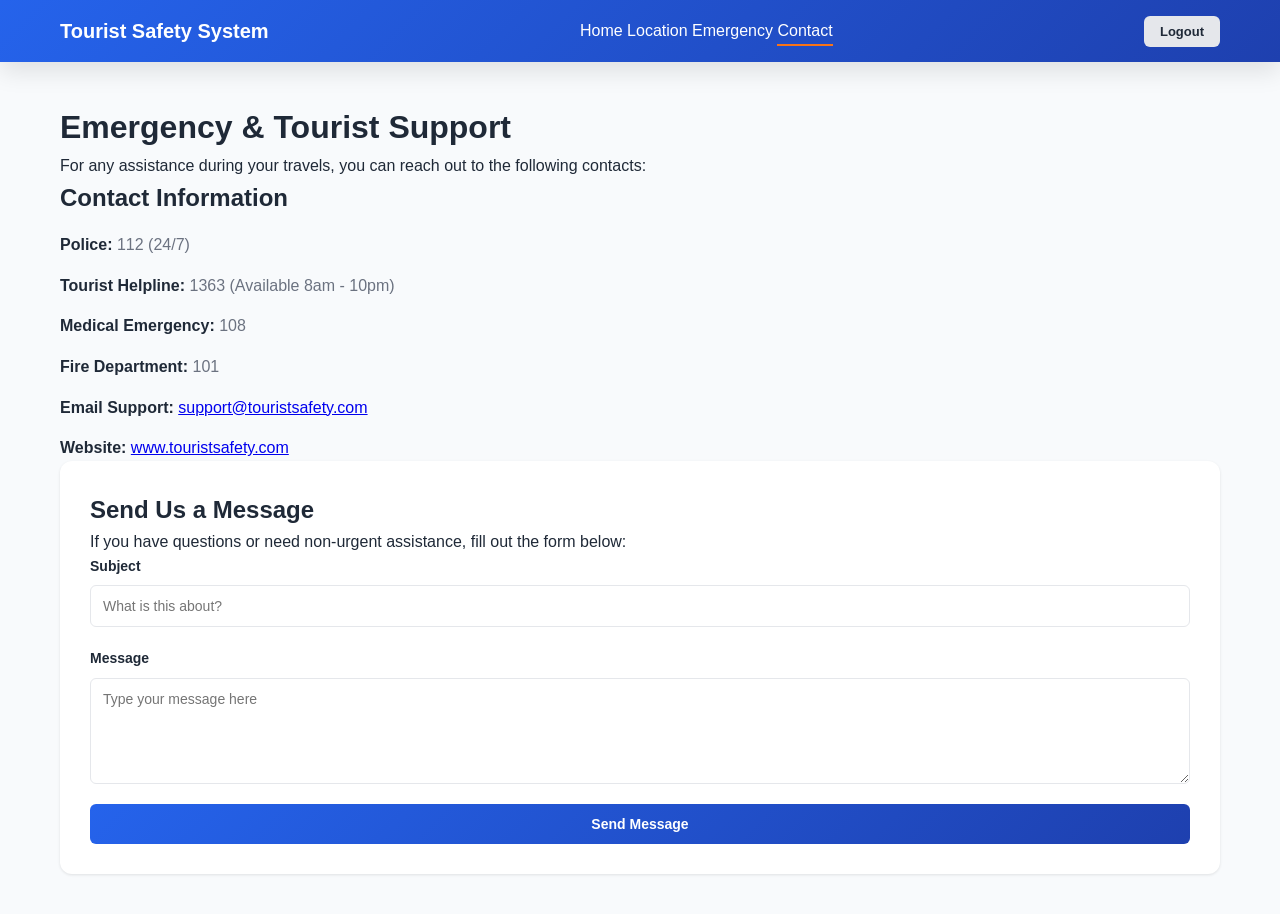
<file: contact.html>
<!DOCTYPE html>
<html lang="en">
<head>
    <meta charset="UTF-8">
    <meta name="viewport" content="width=device-width, initial-scale=1.0">
    <title>Contact - Tourist Safety Support</title>
    <link rel="stylesheet" href="styles.css">
</head>
<body>

<nav class="navbar">
    <div class="navbar-container">
        <div class="navbar-brand">
            <h2>Tourist Safety System</h2>
        </div>
        <div class="nav-left">
            <a href="index.html#home" class="nav-link">Home</a>
            <a href="index.html#location" class="nav-link">Location</a>
            <a href="index.html#emergency" class="nav-link">Emergency</a>
            <a href="index.html#contact" class="nav-link active">Contact</a>
        </div>
        <div class="nav-right">
            <button class="btn btn-secondary btn-sm" onclick="app.handleLogout()">Logout</button>
        </div>
    </div>
</nav>

<main class="dashboard-main content-box">
    <h1>Emergency & Tourist Support</h1>
    <p>For any assistance during your travels, you can reach out to the following contacts:</p>

    <section class="contact-info">
        <h2>Contact Information</h2>
        <p><strong>Police:</strong> 112 (24/7)</p>
        <p><strong>Tourist Helpline:</strong> 1363 (Available 8am - 10pm)</p>
        <p><strong>Medical Emergency:</strong> 108</p>
        <p><strong>Fire Department:</strong> 101</p>
        <p><strong>Email Support:</strong> <a href="mailto:support@touristsafety.com">support@touristsafety.com</a></p>
        <p><strong>Website:</strong> <a href="https://www.touristsafety.com" target="_blank">www.touristsafety.com</a></p>
    </section>

    <section class="contact-card">
        <h2>Send Us a Message</h2>
        <p>If you have questions or need non-urgent assistance, fill out the form below:</p>
        <form id="contact-form" class="contact-form" onsubmit="handleStandaloneContact(event)">
            <div class="form-group">
                <label for="contact-subject">Subject</label>
                <input type="text" id="contact-subject" placeholder="What is this about?" required>
            </div>
            <div class="form-group">
                <label for="contact-message">Message</label>
                <textarea id="contact-message" placeholder="Type your message here" rows="5" required></textarea>
            </div>
            <button type="submit" class="btn btn-primary">Send Message</button>
        </form>
    </section>
</main>

<script src="script.js"></script>
</body>
</html>
</file>
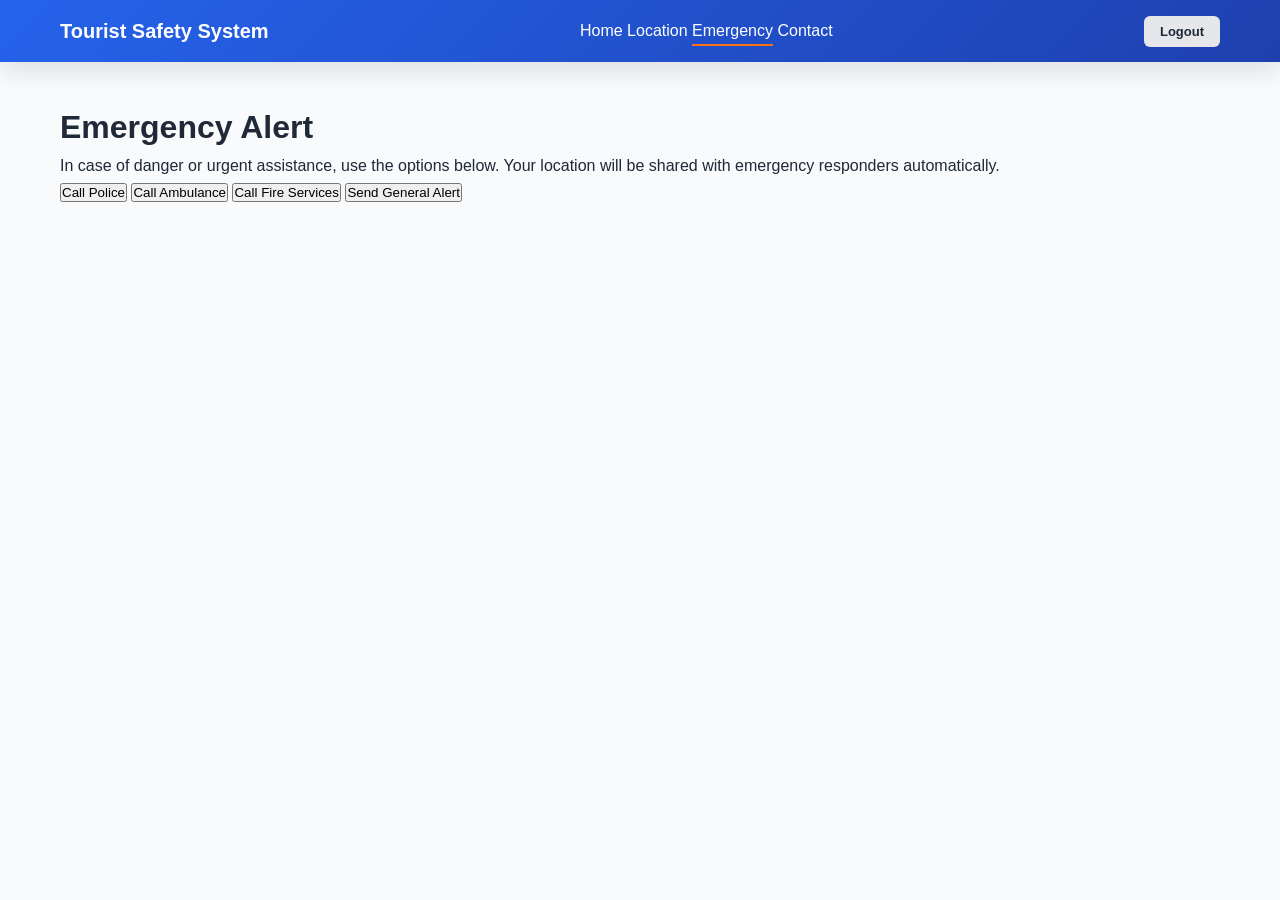
<file: emergency.html>
<!DOCTYPE html>
<html lang="en">
<head>
    <meta charset="UTF-8">
    <meta name="viewport" content="width=device-width, initial-scale=1.0">
    <title>Emergency - Tourist Safety</title>
    <link rel="stylesheet" href="styles.css">
</head>
<body>

<nav class="navbar">
    <div class="navbar-container">
        <div class="navbar-brand">
            <h2>Tourist Safety System</h2>
        </div>
        <div class="nav-left">
            <a href="index.html#home" class="nav-link">Home</a>
            <a href="index.html#location" class="nav-link">Location</a>
            <a href="index.html#emergency" class="nav-link active">Emergency</a>
            <a href="index.html#contact" class="nav-link">Contact</a>
        </div>
        <div class="nav-right">
            <button class="btn btn-secondary btn-sm" onclick="logout()">Logout</button>
        </div>
    </div>
</nav>

<main class="dashboard-main content-box">
    <h1>Emergency Alert</h1>
    <p>In case of danger or urgent assistance, use the options below. Your location will be shared with emergency responders automatically.</p>

    <section class="emergency-buttons">
        <button class="alert-btn" onclick="sendEmergency('police')">Call Police</button>
        <button class="alert-btn" onclick="sendEmergency('ambulance')">Call Ambulance</button>
        <button class="alert-btn" onclick="sendEmergency('fire')">Call Fire Services</button>
        <button class="alert-btn" onclick="sendEmergency('alert')">Send General Alert</button>
    </section>
</main>

<script src="script.js"></script>
</body>
</html>
</file>
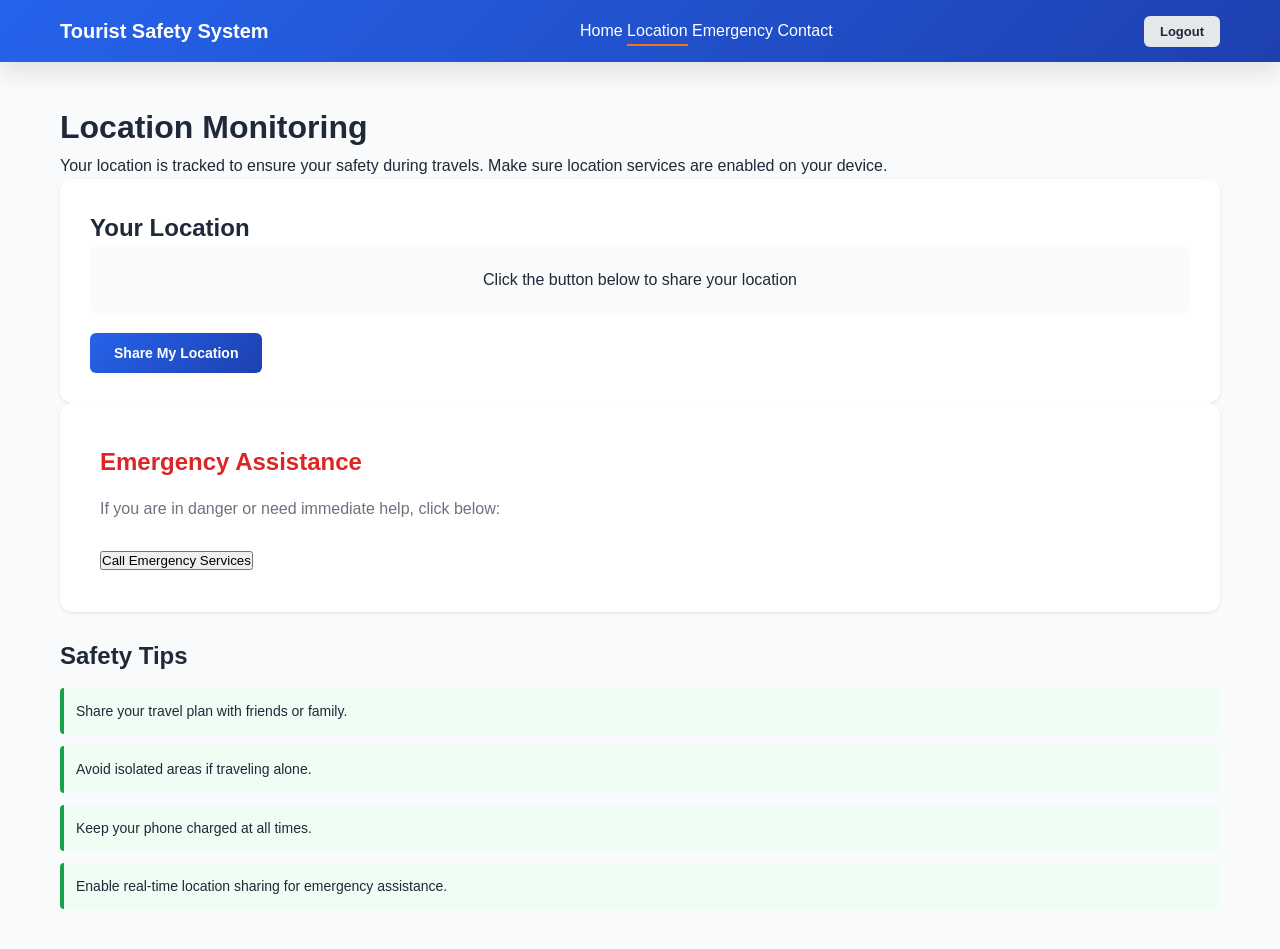
<file: location.html>
<!DOCTYPE html>
<html lang="en">
<head>
    <meta charset="UTF-8">
    <meta name="viewport" content="width=device-width, initial-scale=1.0">
    <title>Location Monitoring</title>
    <link rel="stylesheet" href="styles.css">
</head>
<body>

<nav class="navbar">
    <div class="navbar-container">
        <div class="navbar-brand">
            <h2>Tourist Safety System</h2>
        </div>
        <div class="nav-left">
            <a href="index.html#home" class="nav-link">Home</a>
            <a href="index.html#location" class="nav-link active">Location</a>
            <a href="index.html#emergency" class="nav-link">Emergency</a>
            <a href="index.html#contact" class="nav-link">Contact</a>
        </div>
        <div class="nav-right">
            <button class="btn btn-secondary btn-sm" onclick="logout()">Logout</button>
        </div>
    </div>
</nav>

<main class="dashboard-main content-box">
    <h1>Location Monitoring</h1>
    <p>Your location is tracked to ensure your safety during travels. Make sure location services are enabled on your device.</p>

    <section class="location-card">
        <h2>Your Location</h2>
        <div id="location-display" class="location-info">
            <p>Click the button below to share your location</p>
        </div>
        <button class="btn btn-primary" onclick="shareLocation()">Share My Location</button>
    </section>

    <section class="alert-box">
        <h2>Emergency Assistance</h2>
        <p>If you are in danger or need immediate help, click below:</p>
        <button class="alert-btn" onclick="callEmergency()">Call Emergency Services</button>
    </section>

    <section class="safety-tips">
        <h2>Safety Tips</h2>
        <div class="safety-tips">
            <p>Share your travel plan with friends or family.</p>
            <p>Avoid isolated areas if traveling alone.</p>
            <p>Keep your phone charged at all times.</p>
            <p>Enable real-time location sharing for emergency assistance.</p>
        </div>
    </section>
</main>

<script src="script.js"></script>
</body>
</html>
</file>
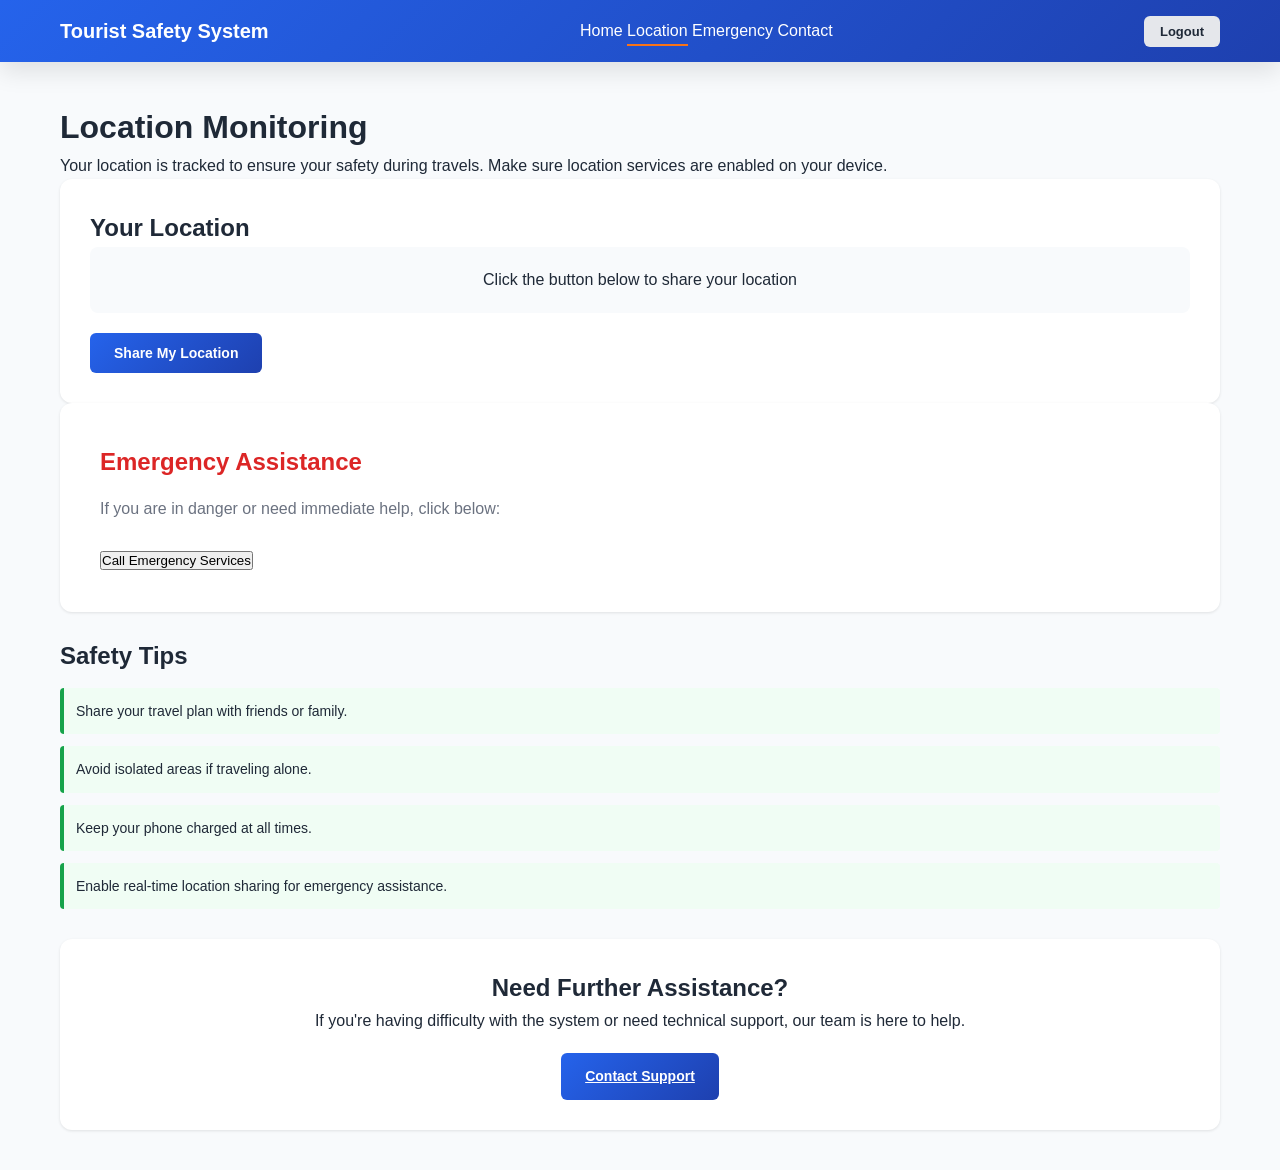
<file: register.html>
<!DOCTYPE html>
<html lang="en">
<head>
    <meta charset="UTF-8">
    <meta name="viewport" content="width=device-width, initial-scale=1.0">
    <title>Location Monitoring</title>
    <link rel="stylesheet" href="styles.css">
</head>
<body>

<nav class="navbar">
    <div class="navbar-container">
        <div class="navbar-brand">
            <h2>Tourist Safety System</h2>
        </div>
        <div class="nav-left">
            <a href="index.html#home" class="nav-link">Home</a>
            <a href="index.html#location" class="nav-link active">Location</a>
            <a href="index.html#emergency" class="nav-link">Emergency</a>
            <a href="index.html#contact" class="nav-link">Contact</a>
        </div>
        <div class="nav-right">
            <button class="btn btn-secondary btn-sm" onclick="logout()">Logout</button>
        </div>
    </div>
</nav>

<main class="dashboard-main content-box">
    <h1>Location Monitoring</h1>
    <p>Your location is tracked to ensure your safety during travels. Make sure location services are enabled on your device.</p>

    <section class="location-card">
        <h2>Your Location</h2>
        <div id="location-display" class="location-info">
            <p>Click the button below to share your location</p>
        </div>
        <button class="btn btn-primary" onclick="shareLocation()">Share My Location</button>
    </section>

    <section class="alert-box">
        <h2>Emergency Assistance</h2>
        <p>If you are in danger or need immediate help, click below:</p>
        <button class="alert-btn" onclick="callEmergency()">Call Emergency Services</button>
    </section>

    <section class="safety-tips">
        <h2>Safety Tips</h2>
        <div class="safety-tips">
            <p>Share your travel plan with friends or family.</p>
            <p>Avoid isolated areas if traveling alone.</p>
            <p>Keep your phone charged at all times.</p>
            <p>Enable real-time location sharing for emergency assistance.</p>
        </div>
    </section>

    <section class="contact-card" style="margin-top: 30px; text-align: center;">
        <h2>Need Further Assistance?</h2>
        <p>If you're having difficulty with the system or need technical support, our team is here to help.</p>
        <div style="margin-top: 20px;">
            <a href="contact.html" class="btn btn-primary">Contact Support</a>
        </div>
    </section>
</main>

<script src="script.js"></script>
</body>
</html>
</file>
<file: styles.css>
* {
    margin: 0;
    padding: 0;
    box-sizing: border-box;
}

:root {
    --primary-color: #2563eb;
    --primary-dark: #1e40af;
    --primary-light: #3b82f6;
    --secondary-color: #f97316;
    --danger-color: #dc2626;
    --success-color: #16a34a;
    --bg-color: #f8fafc;
    --card-bg: #ffffff;
    --text-primary: #1f2937;
    --text-secondary: #6b7280;
    --border-color: #e5e7eb;
    --shadow: 0 1px 3px rgba(0, 0, 0, 0.1);
    --shadow-lg: 0 10px 25px rgba(0, 0, 0, 0.1);
}

body {
    font-family: 'Segoe UI', Tahoma, Geneva, Verdana, sans-serif;
    background-color: var(--bg-color);
    color: var(--text-primary);
    line-height: 1.6;
}

.page {
    display: none;
}

.page.active {
    display: block;
}

.auth-container {
    display: flex;
    justify-content: center;
    align-items: center;
    min-height: 100vh;
    background: linear-gradient(135deg, #667eea 0%, #764ba2 100%);
    padding: 20px;
}

.auth-card {
    background: var(--card-bg);
    border-radius: 12px;
    box-shadow: var(--shadow-lg);
    padding: 40px;
    width: 100%;
    max-width: 400px;
}

.auth-header {
    text-align: center;
    margin-bottom: 30px;
}

.auth-header h1 {
    font-size: 28px;
    margin-bottom: 10px;
    color: var(--primary-color);
}

.auth-header p {
    color: var(--text-secondary);
    font-size: 14px;
}

.auth-form {
    display: flex;
    flex-direction: column;
    gap: 20px;
}

.form-group {
    display: flex;
    flex-direction: column;
    gap: 8px;
}

.form-group label {
    font-weight: 600;
    color: var(--text-primary);
    font-size: 14px;
}

.form-group input,
.form-group textarea {
    padding: 12px;
    border: 1px solid var(--border-color);
    border-radius: 6px;
    font-size: 14px;
    font-family: inherit;
    transition: border-color 0.3s;
}

.form-group input:focus,
.form-group textarea:focus {
    outline: none;
    border-color: var(--primary-color);
    box-shadow: 0 0 0 3px rgba(37, 99, 235, 0.1);
}

.error-message {
    color: var(--danger-color);
    font-size: 12px;
    display: none;
}

.error-message.show {
    display: block;
}

.auth-footer {
    text-align: center;
    margin-top: 20px;
    font-size: 14px;
    color: var(--text-secondary);
}

.auth-footer a {
    color: var(--primary-color);
    text-decoration: none;
    font-weight: 600;
    cursor: pointer;
}

.auth-footer a:hover {
    text-decoration: underline;
}

.btn {
    padding: 12px 24px;
    border: none;
    border-radius: 6px;
    font-size: 14px;
    font-weight: 600;
    cursor: pointer;
    transition: all 0.3s ease;
    display: inline-flex;
    align-items: center;
    justify-content: center;
    gap: 8px;
}

.btn-primary {
    background: linear-gradient(135deg, var(--primary-color), var(--primary-dark));
    color: white;
}

.btn-primary:hover {
    transform: translateY(-2px);
    box-shadow: var(--shadow-lg);
}

.btn-secondary {
    background: var(--border-color);
    color: var(--text-primary);
}

.btn-secondary:hover {
    background: #d1d5db;
}

.btn-full {
    width: 100%;
}

.btn-sm {
    padding: 8px 16px;
    font-size: 13px;
}

.navbar {
    background: linear-gradient(135deg, var(--primary-color), var(--primary-dark));
    color: white;
    box-shadow: var(--shadow-lg);
    position: sticky;
    top: 0;
    z-index: 100;
}

.navbar-container {
    max-width: 1200px;
    margin: 0 auto;
    padding: 15px 20px;
    display: flex;
    justify-content: space-between;
    align-items: center;
    flex-wrap: wrap;
    gap: 20px;
}

.navbar-brand h2 {
    font-size: 20px;
    font-weight: 700;
}

.navbar-menu {
    display: flex;
    gap: 30px;
}

.nav-link {
    color: white;
    text-decoration: none;
    font-weight: 500;
    cursor: pointer;
    padding-bottom: 5px;
    border-bottom: 2px solid transparent;
    transition: border-color 0.3s;
}

.nav-link:hover {
    border-bottom-color: white;
}

.nav-link.active {
    border-bottom-color: var(--secondary-color);
}

.navbar-user {
    display: flex;
    align-items: center;
    gap: 15px;
}

.navbar-user span {
    font-weight: 500;
}

.dashboard-main {
    max-width: 1200px;
    margin: 0 auto;
    padding: 40px 20px;
}

.dashboard-section {
    display: none;
}

.dashboard-section.active {
    display: block;
    animation: fadeIn 0.3s ease;
}

@keyframes fadeIn {
    from {
        opacity: 0;
        transform: translateY(10px);
    }
    to {
        opacity: 1;
        transform: translateY(0);
    }
}

/* Hero Section */
.hero-section {
    text-align: center;
    margin-bottom: 50px;
}

.hero-section h1 {
    font-size: 36px;
    margin-bottom: 10px;
    background: linear-gradient(135deg, var(--primary-color), var(--secondary-color));
    -webkit-background-clip: text;
    -webkit-text-fill-color: transparent;
    background-clip: text;
}

.hero-section p {
    font-size: 18px;
    color: var(--text-secondary);
}

/* Features Grid */
.features-grid {
    display: grid;
    grid-template-columns: repeat(auto-fit, minmax(250px, 1fr));
    gap: 25px;
    margin-bottom: 50px;
}

.feature-card {
    background: var(--card-bg);
    padding: 30px;
    border-radius: 12px;
    box-shadow: var(--shadow);
    text-align: center;
    transition: transform 0.3s, box-shadow 0.3s;
}

.feature-card:hover {
    transform: translateY(-5px);
    box-shadow: var(--shadow-lg);
}

.feature-icon {
    font-size: 40px;
    margin-bottom: 15px;
}

.feature-card h3 {
    margin-bottom: 10px;
    color: var(--primary-color);
}

.feature-card p {
    color: var(--text-secondary);
    font-size: 14px;
}

/* Quick Actions */
.quick-actions {
    background: var(--card-bg);
    padding: 40px;
    border-radius: 12px;
    box-shadow: var(--shadow);
}

.quick-actions h2 {
    margin-bottom: 30px;
    text-align: center;
}

.actions-grid {
    display: grid;
    grid-template-columns: repeat(auto-fit, minmax(180px, 1fr));
    gap: 20px;
}

.action-btn {
    display: flex;
    flex-direction: column;
    align-items: center;
    justify-content: center;
    gap: 10px;
    padding: 20px;
    background: linear-gradient(135deg, var(--primary-color), var(--primary-light));
    color: white;
    border: none;
    border-radius: 12px;
    cursor: pointer;
    font-weight: 600;
    transition: transform 0.3s, box-shadow 0.3s;
    box-shadow: var(--shadow);
}

.action-btn:hover {
    transform: translateY(-5px);
    box-shadow: var(--shadow-lg);
}

.action-icon {
    font-size: 28px;
}

/* Location Page */
.location-content,
.emergency-content,
.contact-content {
    display: grid;
    grid-template-columns: repeat(auto-fit, minmax(300px, 1fr));
    gap: 25px;
}

.location-card,
.contact-card {
    background: var(--card-bg);
    padding: 30px;
    border-radius: 12px;
    box-shadow: var(--shadow);
}

.location-card h3,
.contact-card h3 {
    margin-bottom: 20px;
    color: var(--primary-color);
}

.location-info {
    background: var(--bg-color);
    padding: 20px;
    border-radius: 8px;
    margin-bottom: 20px;
    text-align: center;
}

.safe-areas {
    list-style: none;
}

.safe-areas li {
    padding: 12px 0;
    border-bottom: 1px solid var(--border-color);
    color: var(--text-secondary);
}

.safe-areas li:last-child {
    border-bottom: none;
}

.safety-tips {
    display: flex;
    flex-direction: column;
    gap: 12px;
}

.safety-tips p {
    padding: 12px;
    background: #f0fdf4;
    border-left: 4px solid var(--success-color);
    color: var(--text-primary);
    font-size: 14px;
    border-radius: 4px;
}

/* Emergency Page */
.alert-box {
    background: var(--card-bg);
    padding: 40px;
    border-radius: 12px;
    box-shadow: var(--shadow);
    margin-bottom: 25px;
}

.alert-box h2 {
    margin-bottom: 15px;
    color: var(--danger-color);
}

.alert-box p {
    margin-bottom: 25px;
    color: var(--text-secondary);
}

.emergency-types {
    display: grid;
    grid-template-columns: repeat(auto-fit, minmax(150px, 1fr));
    gap: 15px;
}

.emergency-btn {
    display: flex;
    flex-direction: column;
    align-items: center;
    justify-content: center;
    gap: 10px;
    padding: 20px;
    background: linear-gradient(135deg, var(--danger-color), #b91c1c);
    color: white;
    border: none;
    border-radius: 12px;
    cursor: pointer;
    font-weight: 600;
    transition: transform 0.3s, box-shadow 0.3s;
    box-shadow: var(--shadow);
}

.emergency-btn:hover {
    transform: scale(1.05);
    box-shadow: 0 0 20px rgba(220, 38, 38, 0.4);
}

.emergency-btn .btn-icon {
    font-size: 32px;
}

.emergency-info {
    background: var(--card-bg);
    padding: 30px;
    border-radius: 12px;
    box-shadow: var(--shadow);
    grid-column: 1 / -1;
}

.emergency-info h3 {
    margin-bottom: 20px;
    color: var(--primary-color);
}

.emergency-numbers {
    display: grid;
    grid-template-columns: repeat(auto-fit, minmax(200px, 1fr));
    gap: 20px;
}

.number-item {
    display: flex;
    flex-direction: column;
    gap: 8px;
    padding: 15px;
    background: var(--bg-color);
    border-radius: 8px;
}

.number-item strong {
    color: var(--primary-color);
}

.number-item a {
    color: var(--danger-color);
    text-decoration: none;
    font-size: 18px;
    font-weight: 700;
}

.number-item a:hover {
    text-decoration: underline;
}

/* Contact Form */
.contact-form {
    display: flex;
    flex-direction: column;
    gap: 20px;
}

.contact-form input,
.contact-form textarea {
    width: 100%;
}

.contact-info,
.team-info {
    display: flex;
    flex-direction: column;
    gap: 15px;
}

.contact-info p {
    color: var(--text-secondary);
}

.contact-info strong {
    color: var(--text-primary);
}

/* Modal */
.modal {
    display: none;
    position: fixed;
    z-index: 1000;
    left: 0;
    top: 0;
    width: 100%;
    height: 100%;
    background-color: rgba(0, 0, 0, 0.5);
    align-items: center;
    justify-content: center;
}

.modal.show {
    display: flex;
}

.modal-content {
    background-color: var(--card-bg);
    padding: 30px;
    border-radius: 12px;
    max-width: 400px;
    width: 90%;
    box-shadow: var(--shadow-lg);
    position: relative;
}

.modal-close {
    position: absolute;
    right: 15px;
    top: 15px;
    font-size: 28px;
    font-weight: bold;
    cursor: pointer;
    color: var(--text-secondary);
}

.modal-close:hover {
    color: var(--text-primary);
}

#modal-title {
    margin-bottom: 10px;
    color: var(--primary-color);
}

#modal-message {
    margin-bottom: 20px;
    color: var(--text-secondary);
}

/* Dark Mode */
body.dark-mode {
    --bg-color: #1f2937;
    --card-bg: #111827;
    --text-primary: #f3f4f6;
    --text-secondary: #d1d5db;
    --border-color: #374151;
}

/* SOS Button */
.sos-container {
    display: flex;
    flex-direction: column;
    align-items: center;
    gap: 30px;
}

.sos-button {
    width: 200px;
    height: 200px;
    border-radius: 50%;
    background: linear-gradient(135deg, var(--danger-color), #b91c1c);
    color: white;
    font-size: 48px;
    font-weight: bold;
    border: none;
    cursor: pointer;
    box-shadow: 0 0 40px rgba(220, 38, 38, 0.5);
    transition: all 0.3s ease;
    animation: pulse 2s infinite;
}

.sos-button:hover {
    transform: scale(1.1);
    box-shadow: 0 0 60px rgba(220, 38, 38, 0.8);
}

.sos-button:active {
    transform: scale(0.95);
}

@keyframes pulse {
    0%, 100% {
        box-shadow: 0 0 40px rgba(220, 38, 38, 0.5);
    }
    50% {
        box-shadow: 0 0 60px rgba(220, 38, 38, 0.8);
    }
}

.sos-header {
    text-align: center;
    font-size: 18px;
    color: var(--text-secondary);
}

.sos-info {
    background: var(--card-bg);
    padding: 30px;
    border-radius: 12px;
    max-width: 500px;
    box-shadow: var(--shadow);
}

.sos-info ul {
    list-style-position: inside;
    color: var(--text-secondary);
    gap: 10px;
}

.sos-info li {
    margin: 10px 0;
    padding-left: 10px;
}

.sos-status {
    padding: 20px;
    border-radius: 12px;
    text-align: center;
    font-weight: 600;
    min-height: 40px;
}

.sos-status.active {
    background: var(--success-color);
    color: white;
}

/* Friends Location */
.friends-container {
    display: grid;
    grid-template-columns: 1fr 1fr;
    gap: 30px;
}

.friends-add,
.friends-list,
.sharing-status {
    background: var(--card-bg);
    padding: 30px;
    border-radius: 12px;
    box-shadow: var(--shadow);
}

.friends-add h3,
.friends-list h3,
.sharing-status h3 {
    margin-bottom: 20px;
    color: var(--primary-color);
}

.friends-display {
    display: flex;
    flex-direction: column;
    gap: 15px;
}

.friend-item {
    display: flex;
    justify-content: space-between;
    align-items: center;
    padding: 15px;
    background: var(--bg-color);
    border-radius: 8px;
}

.friend-info {
    flex: 1;
}

.friend-status {
    padding: 5px 10px;
    border-radius: 20px;
    font-size: 12px;
    font-weight: 600;
}

.friend-status.online {
    background: var(--success-color);
    color: white;
}

.friend-status.offline {
    background: var(--border-color);
    color: var(--text-secondary);
}

.remove-friend {
    background: var(--danger-color);
    color: white;
    border: none;
    padding: 5px 10px;
    border-radius: 4px;
    cursor: pointer;
}

.toggle-switch {
    display: inline-flex;
    align-items: center;
    cursor: pointer;
}

.toggle-switch input {
    display: none;
}

.toggle-slider {
    display: inline-block;
    width: 50px;
    height: 24px;
    background: var(--border-color);
    border-radius: 12px;
    position: relative;
    transition: background 0.3s;
    margin-right: 10px;
}

.toggle-slider::after {
    content: '';
    position: absolute;
    width: 20px;
    height: 20px;
    background: white;
    border-radius: 50%;
    top: 2px;
    left: 2px;
    transition: left 0.3s;
}

.toggle-switch input:checked + .toggle-slider {
    background: var(--success-color);
}

.toggle-switch input:checked + .toggle-slider::after {
    left: 28px;
}

/* Map Container */
.map-container {
    display: grid;
    grid-template-columns: 2fr 1fr;
    gap: 30px;
}

.map-placeholder {
    background: var(--card-bg);
    padding: 30px;
    border-radius: 12px;
    box-shadow: var(--shadow);
    text-align: center;
    display: flex;
    flex-direction: column;
    align-items: center;
    gap: 15px;
}

.map-placeholder p {
    margin: 0;
    color: var(--text-secondary);
    font-weight: 600;
    font-size: 16px;
}

.map-placeholder canvas {
    width: 100%;
    max-width: 800px;
    height: 400px;
    border-radius: 8px;
    background: #f0f9ff;
    border: 2px solid var(--primary-color);
    display: block;
    image-rendering: crisp-edges;
}

.map-stats {
    background: var(--card-bg);
    padding: 30px;
    border-radius: 12px;
    box-shadow: var(--shadow);
}

.map-stats h3 {
    margin-bottom: 20px;
    color: var(--primary-color);
}

.rating-grid {
    display: flex;
    flex-direction: column;
    gap: 15px;
}

.rating-item {
    display: flex;
    justify-content: space-between;
    padding: 15px;
    background: var(--bg-color);
    border-radius: 8px;
    border-left: 4px solid var(--primary-color);
}

.rating-label {
    font-weight: 600;
    color: var(--text-secondary);
}

.rating-value {
    font-weight: 700;
    font-size: 20px;
    color: var(--primary-color);
}

/* Checklist */
.checklist-container {
    display: grid;
    grid-template-columns: repeat(auto-fit, minmax(300px, 1fr));
    gap: 30px;
}

.checklist-section {
    background: var(--card-bg);
    padding: 30px;
    border-radius: 12px;
    box-shadow: var(--shadow);
}

.checklist-section h3 {
    margin-bottom: 20px;
    color: var(--primary-color);
}

.checklist-items {
    display: flex;
    flex-direction: column;
    gap: 12px;
}

.checklist-item {
    display: flex;
    align-items: center;
    gap: 12px;
    padding: 12px;
    background: var(--bg-color);
    border-radius: 8px;
    cursor: pointer;
    transition: all 0.3s;
}

.checklist-item:hover {
    background: linear-gradient(135deg, var(--primary-color), var(--primary-light));
    color: white;
}

.checklist-item input {
    width: 20px;
    height: 20px;
    cursor: pointer;
}

.checklist-item.completed {
    opacity: 0.6;
    text-decoration: line-through;
}

/* Incident Report */
.incident-container {
    display: grid;
    grid-template-columns: 1fr 1fr;
    gap: 30px;
}

.incident-form {
    background: var(--card-bg);
    padding: 30px;
    border-radius: 12px;
    box-shadow: var(--shadow);
    display: flex;
    flex-direction: column;
    gap: 20px;
}

.incident-form select {
    padding: 12px;
    border: 1px solid var(--border-color);
    border-radius: 6px;
    font-size: 14px;
    background: var(--card-bg);
    color: var(--text-primary);
    cursor: pointer;
}

.incidents-list {
    display: flex;
    flex-direction: column;
    gap: 20px;
}

.incident-item {
    background: var(--card-bg);
    padding: 20px;
    border-radius: 12px;
    box-shadow: var(--shadow);
    border-left: 4px solid var(--danger-color);
}

.incident-item h4 {
    color: var(--primary-color);
    margin-bottom: 10px;
}

.incident-item p {
    color: var(--text-secondary);
    margin: 5px 0;
    font-size: 14px;
}

/* Document Vault */
.documents-container {
    display: grid;
    grid-template-columns: 1fr 1fr;
    gap: 30px;
}

.add-document,
.documents-list {
    background: var(--card-bg);
    padding: 30px;
    border-radius: 12px;
    box-shadow: var(--shadow);
}

.add-document h3,
.documents-list h3 {
    margin-bottom: 20px;
    color: var(--primary-color);
}

.docs-display {
    display: flex;
    flex-direction: column;
    gap: 15px;
}

.doc-item {
    background: var(--bg-color);
    padding: 15px;
    border-radius: 8px;
    display: flex;
    justify-content: space-between;
    align-items: center;
}

.doc-info {
    flex: 1;
}

.doc-type {
    font-weight: 600;
    color: var(--primary-color);
}

.doc-date {
    font-size: 12px;
    color: var(--text-secondary);
    margin-top: 5px;
}

.delete-doc {
    background: var(--danger-color);
    color: white;
    border: none;
    padding: 5px 10px;
    border-radius: 4px;
    cursor: pointer;
}

/* Profile */
.profile-container {
    display: grid;
    grid-template-columns: repeat(auto-fit, minmax(300px, 1fr));
    gap: 30px;
}

.profile-section {
    background: var(--card-bg);
    padding: 30px;
    border-radius: 12px;
    box-shadow: var(--shadow);
}

.profile-section h3 {
    margin-bottom: 20px;
    color: var(--primary-color);
}

.profile-info {
    display: flex;
    flex-direction: column;
    gap: 15px;
}

.profile-info p {
    color: var(--text-secondary);
    line-height: 1.8;
}

.profile-info strong {
    color: var(--text-primary);
}

.contacts-list {
    display: flex;
    flex-direction: column;
    gap: 12px;
    margin-top: 15px;
}

.contact-item {
    display: flex;
    justify-content: space-between;
    align-items: center;
    padding: 12px;
    background: var(--bg-color);
    border-radius: 8px;
}

.contact-item span {
    color: var(--text-secondary);
    font-size: 14px;
}

.remove-contact {
    background: var(--danger-color);
    color: white;
    border: none;
    padding: 4px 8px;
    border-radius: 4px;
    cursor: pointer;
    font-size: 12px;
}

.checkbox-label {
    display: flex;
    align-items: center;
    gap: 10px;
    margin: 12px 0;
    cursor: pointer;
    color: var(--text-secondary);
}

.checkbox-label input {
    width: 20px;
    height: 20px;
    cursor: pointer;
}

/* Location Tracking */
.location-card.full-width {
    grid-column: 1 / -1;
}

.friends-tracking {
    display: flex;
    flex-direction: column;
    gap: 10px;
    max-height: 500px;
    overflow-y: auto;
    padding: 5px;
}

.friends-tracking::-webkit-scrollbar {
    width: 6px;
}

.friends-tracking::-webkit-scrollbar-track {
    background: var(--bg-color);
    border-radius: 10px;
}

.friends-tracking::-webkit-scrollbar-thumb {
    background: var(--border-color);
    border-radius: 10px;
}

.friends-tracking::-webkit-scrollbar-thumb:hover {
    background: var(--text-secondary);
}

/* Responsive Design */
@media (max-width: 768px) {
    .navbar-container {
        flex-direction: column;
        gap: 15px;
    }

    .navbar-menu {
        gap: 15px;
        width: 100%;
        justify-content: center;
    }

    .navbar-user {
        width: 100%;
        justify-content: center;
    }

    .hero-section h1 {
        font-size: 24px;
    }

    .hero-section p {
        font-size: 16px;
    }

    .auth-card {
        padding: 30px 20px;
    }

    .features-grid,
    .actions-grid,
    .emergency-types,
    .emergency-numbers {
        grid-template-columns: 1fr;
    }

    .dashboard-main {
        padding: 20px 10px;
    }

    .quick-actions {
        padding: 20px;
    }

    .alert-box {
        padding: 20px;
    }
}

@media (max-width: 480px) {
    .navbar-brand h2 {
        font-size: 16px;
    }

    .btn {
        padding: 10px 16px;
        font-size: 12px;
    }

    .action-btn {
        padding: 15px 10px;
    }

    .auth-card {
        padding: 20px;
    }

    .location-content,
    .emergency-content,
    .contact-content {
        gap: 15px;
    }

    .friends-container,
    .map-container,
    .incident-container,
    .documents-container {
        grid-template-columns: 1fr;
    }

    .sos-button {
        width: 150px;
        height: 150px;
        font-size: 36px;
    }

    .navbar-menu {
        flex-wrap: wrap;
    }

    .location-card.full-width {
        grid-column: 1;
    }

    .friends-tracking {
        display: flex;
        flex-direction: column;
        gap: 10px;
        max-height: 400px;
        overflow-y: auto;
    }
}
</file>
